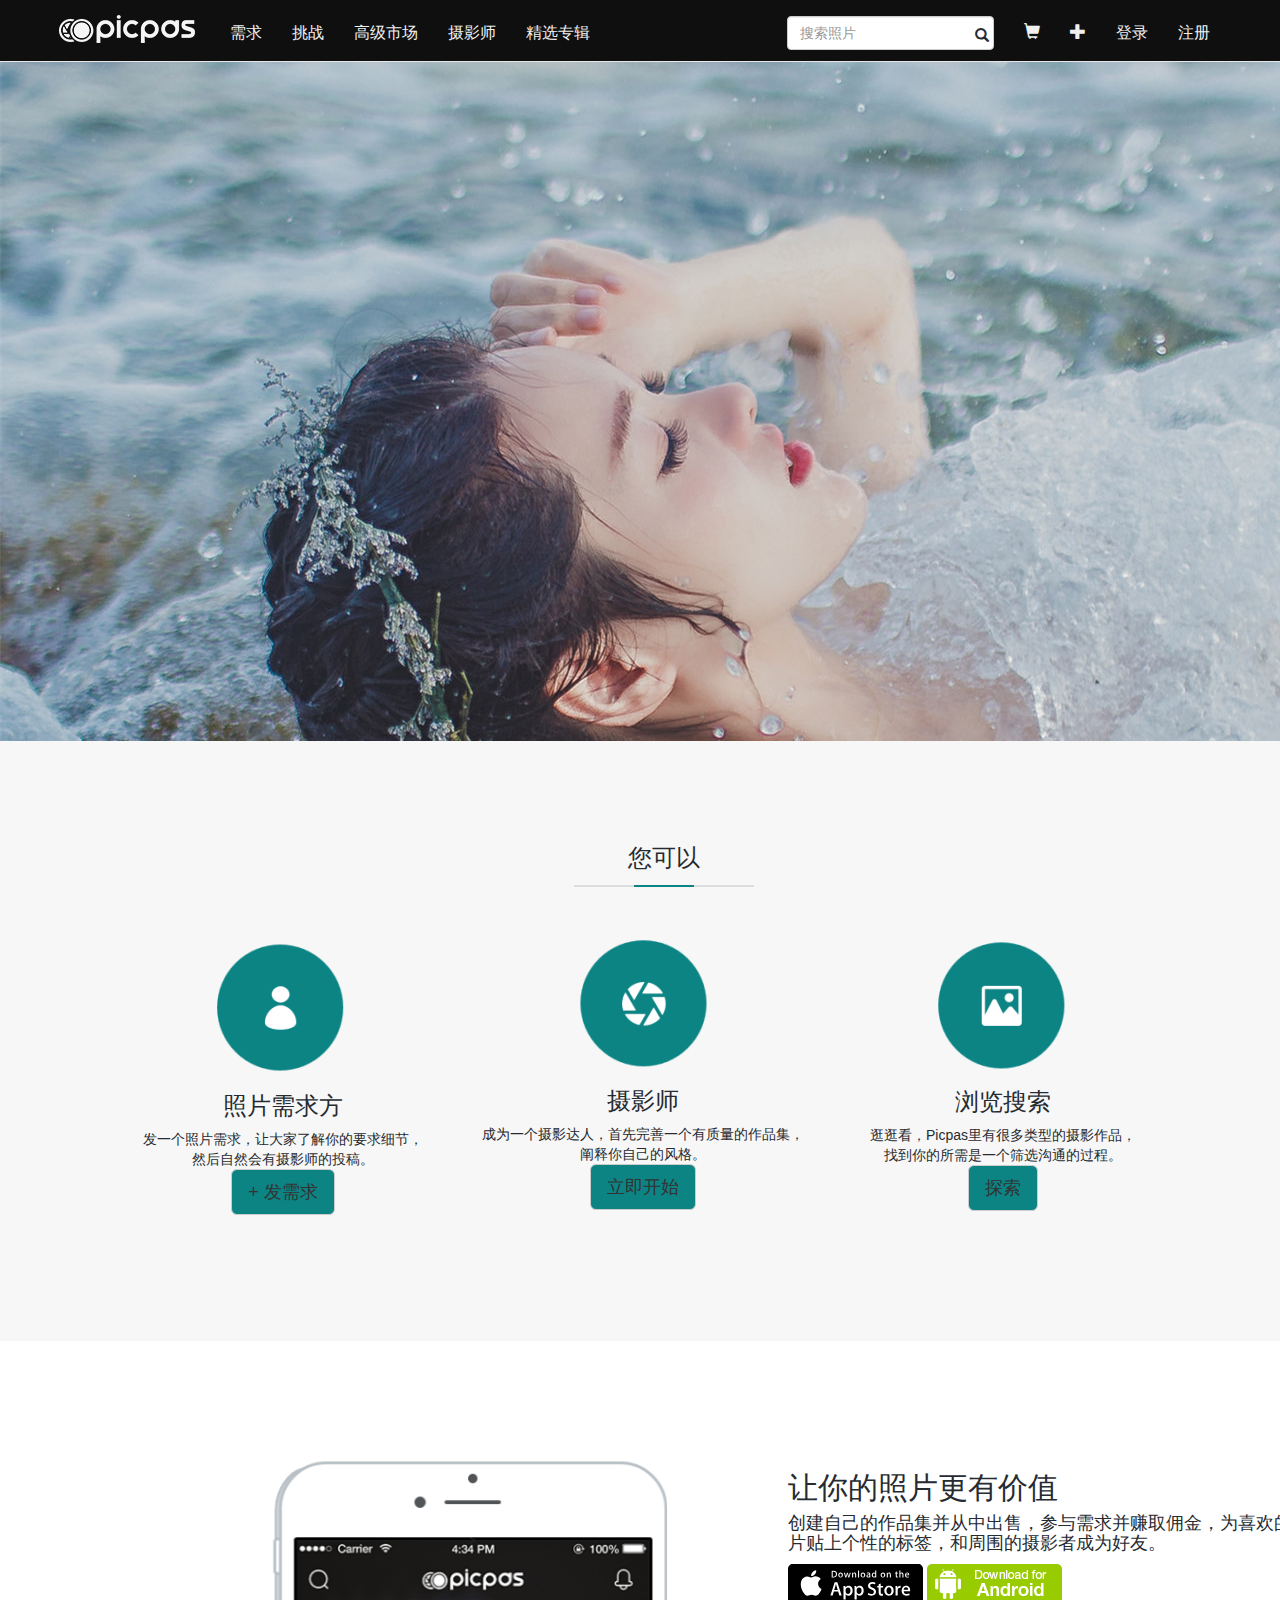
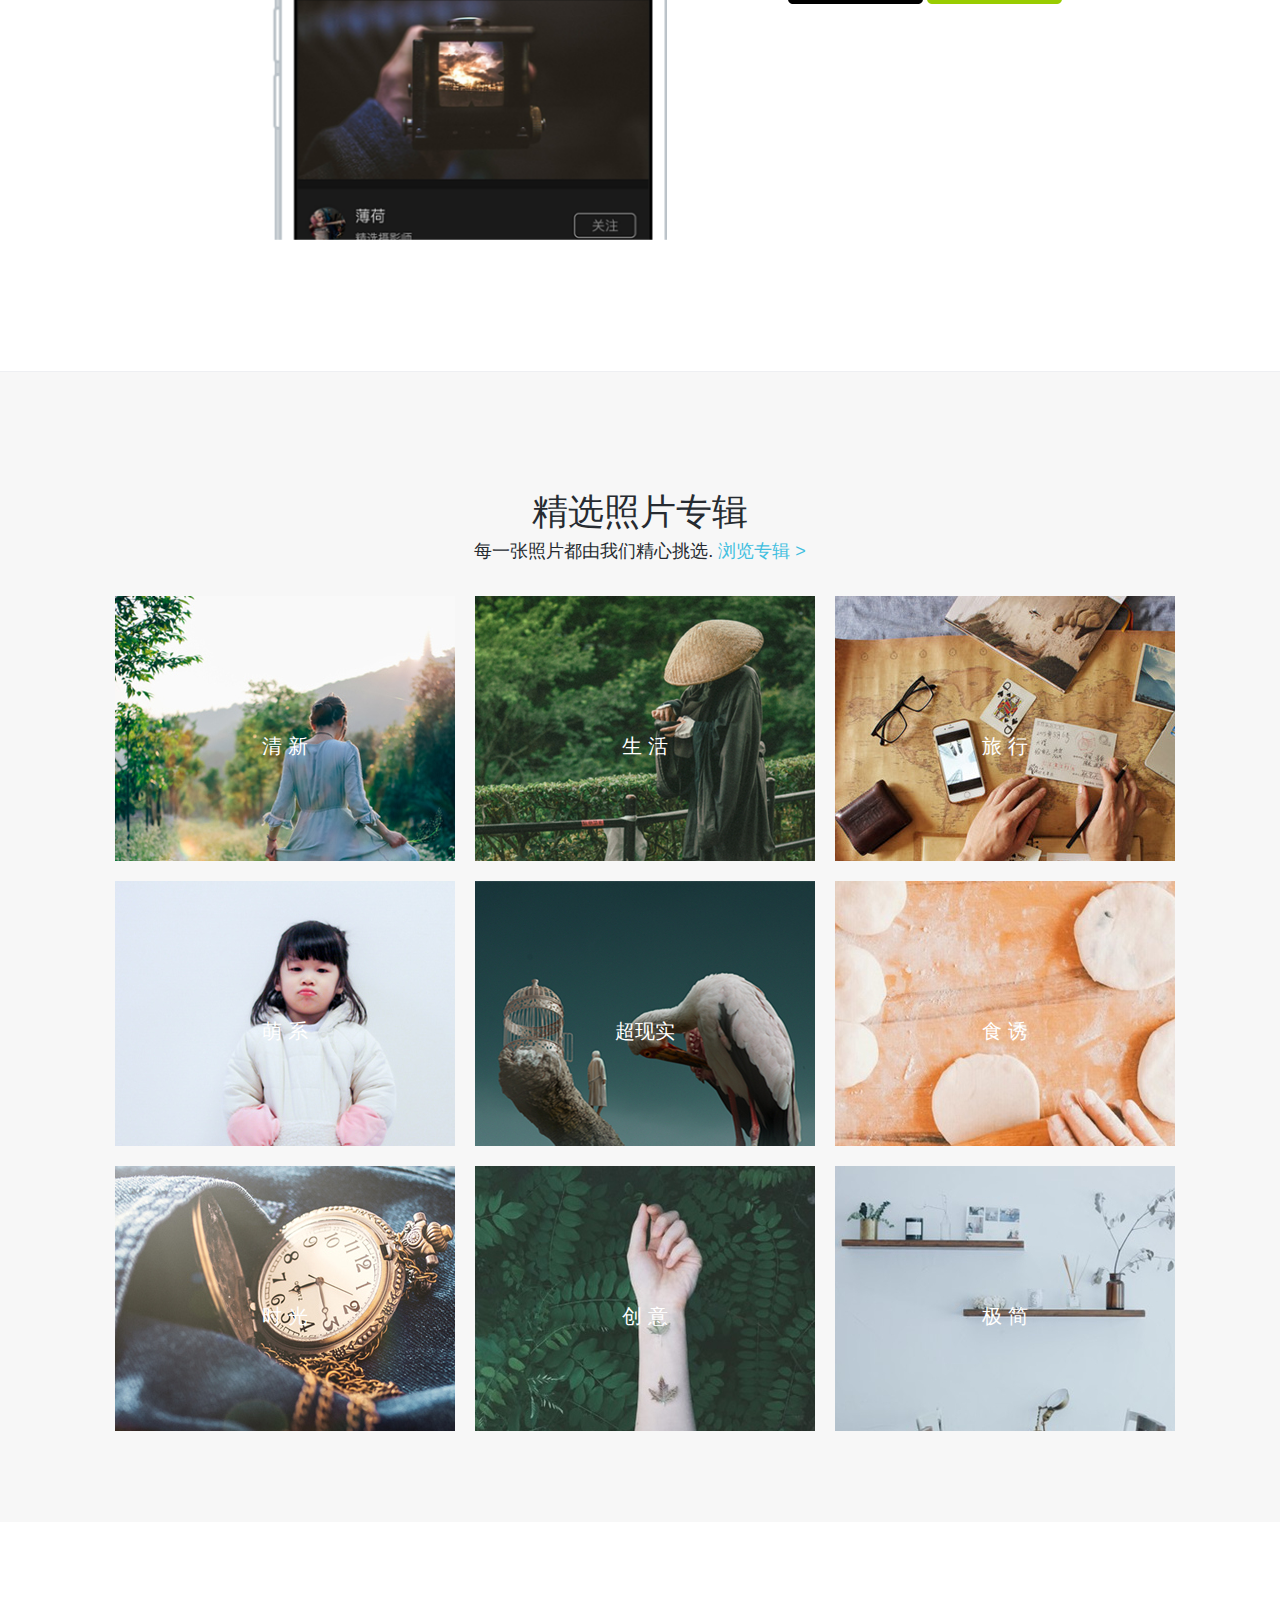
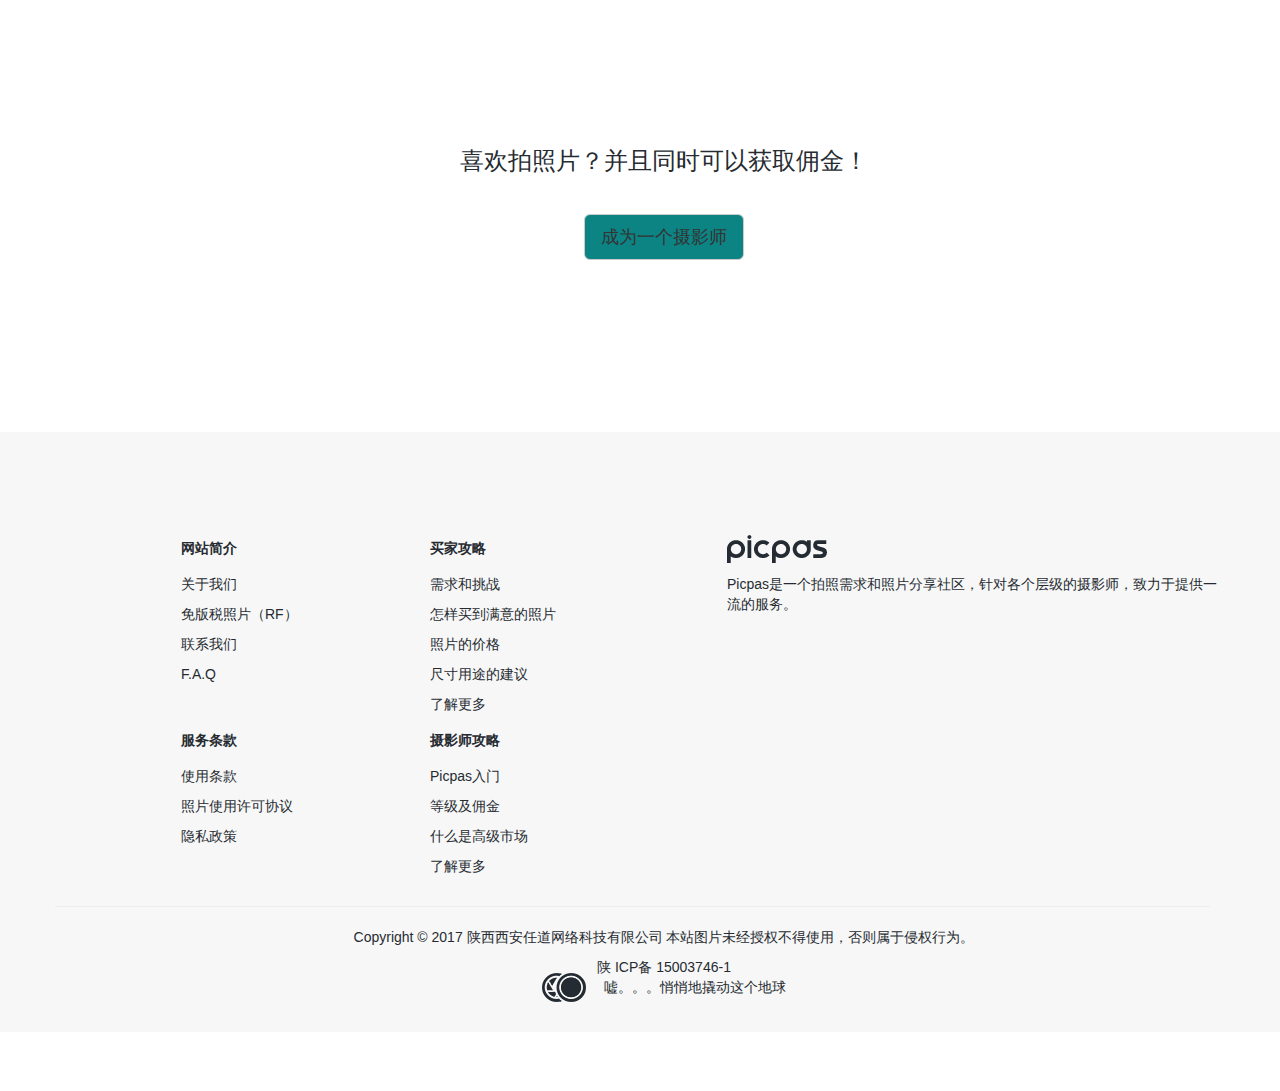
<file: html/index.html>
<!DOCTYPE html>
<html lang="en">
<head>
    <meta charset="UTF-8">
    <!--如果是IE浏览器，那么请使用最高版本的IE核心去处理-->
    <meta http-equiv="x-ua-compatible" content="IE=edge">

    <!--移动端的窗口，和我们页面效果是同一尺寸比例-->
    <meta name="viewport" content="width=device-width,initial-scale=1">
    <title>Picpas众包摄影 - 让照片更有价值,人人都是摄影师</title>

    <!--引入bootstrap的css文件-->
    <link rel="stylesheet" href="../css/bootstrap.min.css">
    <link rel="icon" href="../images/favicon.ico" />
    <link href="../css/main.css" rel="stylesheet" type="text/css">
    <script src="../public/js/jquery-1.12.4.min.js"></script>

</head>
<body>
    <nav class="navbar navbar-default navbar-fixed-top">
        <div class="container">
            <div class="navbar-header">
                <button type="button" class="navbar-toggle collapsed" data-toggle="collapse" data-target="#top-nav-collapse-bar">
                    <span class="sr-only">Toggle navigation</span>
                    <span class="icon-bar"></span>
                    <span class="icon-bar"></span>
                    <span class="icon-bar"></span>
                </button>
                <a class="navbar-brand" href="/">
                    <img src="../images/logo-145x28.png" class="nav-logo" alt="www.picpas.com" />
                </a>
            </div>
            <div class="collapse navbar-collapse" id="top-nav-collapse-bar">
                <ul class="nav navbar-nav links">
                    <li>
                        <a href="request.html" onClick="change_hd(this)"> 需求 </a>
                    </li>
                    <li>
                        <a href="challenge.html" onClick="change_hd(this)"> 挑战 </a>
                    </li>
                    <li>
                        <a href="collections.html"> 高级市场 </a>
                    </li>
                    <li>
                        <a href="photographer.html" onClick="change_hd(this)"> 摄影师 </a>
                    </li>
                    <li>
                        <a href="photo.html" onClick="change_hd(this)"> 精选专辑 </a>
                    </li>
                    <li class="show-under-collapse-in hidden-md hidden-lg">
                        <a href=""> 登录 </a>
                    </li>
                    <li class="show-under-collapse-in hidden-md hidden-lg">
                        <a href="#"> 注册 </a>
                    </li>
                </ul>
                <ul class="nav navbar-nav navbar-right hide-under-collapse-in">
                    <li class="nav-link-icon" id="shopping-cart-nav-icon" data-toggle="tooltip" data-placement="bottom" title="查看购物车">
                        <a href="#"><span aria-hidden="true" class="glyphicon glyphicon-shopping-cart"></span></a>
                    </li>
                    <li class="nav-link-icon" data-toggle="tooltip" data-placement="bottom" title="发布需求">
                        <a href="#"><span aria-hidden="true" class="glyphicon glyphicon-plus"></span></a>
                    </li>
                    <li class="nav-link-icon">
                        <a class="text-link ajax-login" href="javascript:;">登录</a>
                    </li>
                    <li class="nav-link-icon">
                        <a class="text-link ajax-signup" href="javascript:;">注册</a>
                    </li>
                </ul>
                <form id="w1" class="navbar-form navbar-right hidden-xs hidden-sm" action="#" method="GET" >
                    <div class="form-group" data-toggle="tooltip" data-placement="bottom" title="搜索照片">
                        <input type="text" name="keyword" class="form-control"  placeholder="搜索照片">
                        <span id="nav-search-submit" aria-hidden="true" class="glyphicon glyphicon-search " ></span>
                    </div>
                </form>
            </div>
        </div>
    </nav>







    <div id="mainContentBox" class="main-content page-index-index">
        <div class="home-bg"  style="background-image: url('../images/mainbig.jpg');height: 800px;"></div>
            <div class="section-grey viewport-section1">
                <div class="viewport-center">
                    <div class="container text-center">
                        <div class="row margin-bottom-big">
                            <div class="col-md-12">
                                <p style="font-size: 24px;">您可以</p>
                                <div class="features-header-line"></div>
                            </div>
                        </div>
                        <div class="row">
                            <div class="col-md-4">
                                <dl class="homepage-features request">
                                    <dt><img src="../images/q.png"></dt>
                                    <dd><h3>照片需求方</h3></dd>
                                    <dd>发一个照片需求，让大家了解你的要求细节，<br />然后自然会有摄影师的投稿。</dd>
                                    <dd><a class="btn btn-default btn-lg" href="#">+ 发需求</a></dd>
                                </dl>
                            </div>
                            <div class="col-md-4">
                                <dl class="homepage-features photographer">
                                    <dt><img src="../images/q2.png"></dt>
                                    <dd><h3>摄影师</h3></dd>
                                    <dd>成为一个摄影达人，首先完善一个有质量的作品集，<br />阐释你自己的风格。</dd>
                                    <dd><a class="btn btn-default btn-lg" href="#">立即开始</a></dd>
                                </dl>
                            </div>
                            <div class="col-md-4">
                                <dl class="homepage-features photo">
                                    <dt><img src="../images/q3.png"></dt>
                                    <dd><h3>浏览搜索</h3></dd>
                                    <dd>逛逛看，Picpas里有很多类型的摄影作品，<br />找到你的所需是一个筛选沟通的过程。</dd>
                                    <dd><a class="btn btn-default btn-lg" href="#">探索</a></dd>
                                </dl>
                            </div>
                        </div>
                    </div>
                </div>
            </div>

            <div class="section-white viewport-section app">
                <div class="viewport-center1" style="display: inherit;">
                    <div class="container">
                        <div class="row">
                            <div class="col-md-6">
                                <div class="mobile_device"></div>
                                <div class="iphone_wrap">
                                    <div class="iphone" style="transform: translate3d(0px, 0px, 0px) rotateY(7.21154deg);">
                                        <div class="outline">
                                            <div class="screen"></div>
                                    </div>
                                    <div class="body">
                                        <div class="sensor hole"></div>
                                        <div class="camera hole"></div>
                                        <div class="speaker hole"></div>
                                    </div>
                                    <div class="home"></div>
                                </div>
                                <div class="wrap">

                                </div>
                            </div>
                        </div>
                        <div class="col-md-6">
                            <div class="text_wrap">
                                <div class="center">
                                    <h2>让你的照片更有价值</h2><h4>创建自己的作品集并从中出售，参与需求并赚取佣金，为喜欢的照片贴上个性的标签，和周围的摄影者成为好友。</h4>
                                    <div class="downloads">
                                        <a href="#" target="_blank">
                                            <img class="app_store" src="../images/app.svg">
                                        </a>
                                        <a href="http://android.myapp.com/myapp/detail.htm?apkName=com.satnti.picpas" target="_blank">
                                            <img class="app_store app_android" src="../images/android.png">
                                        </a>
                                    </div>
                                </div>
                            </div>
                        </div>
                    </div>
                </div>
            </div>
        </div>

        <div class="section-grey viewport-section">
            <div class="viewport-center2">
                <h1 class="light text-center margin-bottom">精选照片专辑</h1>
                <h4 class="light text-center">每一张照片都由我们精心挑选. <a href="#">浏览专辑 &gt;</a></h4>
                <div class="container" style="margin-top:25px;">
                    <div class="row1">
                        <div class="col-md-4">
                            <a href="#">
                                <div class="collection-item" style="background-image: url('../images/1qingxin.jpg');margin-left: 50px;">
                                    <span class="sw-overlay"></span>
                                    <div class="collection-title">清 新</div>
                                </div>
                            </a>
                        </div>
                        <div class="col-md-4">
                            <a href="#">
                                <div class="collection-item" style="background-image: url('../images/shenghuo.jpg');margin-left: 50px;">
                                    <span class="sw-overlay"></span>
                                    <div class="collection-title">生 活</div>
                                </div>
                            </a>
                        </div>
                        <div class="col-md-4">
                            <a href="#">
                                <div class="collection-item" style="background-image: url('../images/3lving.jpg');margin-left: 50px;">
                                    <span class="sw-overlay"></span>
                                    <div class="collection-title">旅 行</div>
                                </div>
                            </a>
                        </div>
                        <div class="col-md-4">
                            <a href="#">
                                <div class="collection-item" style="background-image: url('../images/4menfxi.jpg');margin-left: 50px;">
                                    <span class="sw-overlay"></span>
                                    <div class="collection-title">萌 系</div>
                                </div>
                            </a>
                        </div>
                        <div class="col-md-4">
                            <a href="#">
                                <div class="collection-item" style="background-image: url('../images/5chaoxians.jpg');margin-left: 50px;">
                                    <span class="sw-overlay"></span>
                                    <div class="collection-title">超现实</div>
                                </div>
                            </a>
                        </div>
                        <div class="col-md-4">
                            <a href="#">
                                <div class="collection-item" style="background-image: url('../images/6shiyou.jpg');margin-left: 50px;">
                                    <span class="sw-overlay"></span>
                                    <div class="collection-title">食 诱</div>
                                </div>
                            </a>
                        </div>
                        <div class="col-md-4">
                            <a href="#">
                                <div class="collection-item" style="background-image: url('../images/7shiguang.jpg');margin-left: 50px;">
                                    <span class="sw-overlay"></span>
                                    <div class="collection-title">时 光</div>
                                </div>
                            </a>
                        </div>
                        <div class="col-md-4">
                            <a href="#">
                                <div class="collection-item" style="background-image: url('../images/8chuangyi.jpg');margin-left: 50px;">
                                    <span class="sw-overlay"></span>
                                    <div class="collection-title">创 意</div>
                                </div>
                            </a>
                        </div>
                        <div class="col-md-4">
                            <a href="#">
                                <div class="collection-item" style="background-image: url('../images/9jijian.jpg');margin-left: 50px;">
                                    <span class="sw-overlay"></span>
                                    <div class="collection-title">极 简</div>
                                </div>
                            </a>
                        </div>
                    </div>
                </div>
            </div>
        </div>

        <div class="section-white viewport-section">
            <div class="viewport-center3">
                <div class="container">
                    <div class="row text-center" style="margin-top: -54px;">
                        <h3>喜欢拍照片？并且同时可以获取佣金！</h3>
                        <p>&nbsp;</p>
                        <a class="btn btn-default btn-lg" href="#">成为一个摄影师</a>
                    </div>
                </div>
            </div>
        </div>
                   <div id="flashMessagesBox"></div>
    </div>
    </div>





    <footer class="section-grey">
        <div class="container">
            <div class="row">
                <div class="col-md-6 site-links">
                    <div class="row">
                        <div class="col-md-6">
                            <p class="title">网站简介</p>
                            <p><a href="#">关于我们</a></p>
                            <p><a href="#">免版税照片（RF）</a></p>
                            <p><a href="#">联系我们</a></p>
                            <p><a href="#">F.A.Q</a></p>
                        </div>
                        <div class="col-md-6">
                            <p class="title">买家攻略</p>
                            <p><a href="#">需求和挑战</a></p>
                            <p><a href="#">怎样买到满意的照片</a></p>
                            <p><a href="#">照片的价格</a></p>
                            <p><a href="#">尺寸用途的建议</a></p>
                            <p><a href="#">了解更多</a></p>
                        </div>
                    </div>
                    <div class="row">
                        <div class="col-md-6">
                            <p class="title">服务条款</p>
                            <p><a href="#">使用条款</a></p>
                            <p><a href="#">照片使用许可协议</a></p>
                            <p><a href="#">隐私政策</a></p>
                        </div>
                        <div class="col-md-6">
                            <p class="title">摄影师攻略</p>
                            <p><a href="#">Picpas入门</a></p>
                            <p><a href="#">等级及佣金</a></p>
                            <p><a href="#">什么是高级市场</a></p>
                            <p><a href="#">了解更多</a></p>
                        </div>
                    </div>
                </div>
                <div class="col-md-6 social-links">
                    <div class="row">
                        <p class="title" style="border-color: transparent;"><a href="/"><img alt="picpas" src="../images/logo-text-100x28.png"></a></p>
                        <p class="tiao">Picpas是一个拍照需求和照片分享社区，针对各个层级的摄影师，致力于提供一流的服务。</p>
                    </div>
                </div>
            </div>
            <hr>
            <div class="row">
                <div class="col-md-12 text-center">
                    <p class="site-copyright">Copyright © 2017 陕西西安任道网络科技有限公司 <span>本站图片未经授权不得使用，否则属于侵权行为。</span></p>
                    <p class="site-copyright">
                        陕 ICP备 15003746-1
                    </p>
                </div>
                <div class="col-md-12">
                    <p class="site-copyright text-center">
                        <img src="../images/logo-bottom-44x30.png" alt="喜欢picpas" />
                        <span style="margin-left: 1em;">嘘。。。悄悄地撬动这个地球</span>
                    </p>
                </div>
            </div>
        </div>
    </footer>

    <!-- Modal -->
    <!--<div class="modal fade" id="loginModal" tabindex="-1" role="dialog" aria-labelledby="loginModalLabel">-->
        <!--<div class="modal-dialog" role="document">-->
            <!--<div class="modal-content">-->
                <!--<div class="modal-header">-->
                    <!--<button type="button" class="close" data-dismiss="modal" aria-label="Close">-->
                        <!--<span aria-hidden="true"><i class="fa fa-remove"></i></span>-->
                    <!--</button>-->
                <!--</div>-->
                <!--<div class="modal-body">-->
                <!--</div>-->
                <!--<div class="modal-footer">-->
                <!--</div>-->
            <!--</div>-->
        <!--</div>-->
    <!--</div>-->

    <!--&lt;!&ndash; Modal &ndash;&gt;-->
    <!--<div class="modal fade" id="signupModal" tabindex="-1" role="dialog" aria-labelledby="signupModalLabel">-->
        <!--<div class="modal-dialog" role="document">-->
            <!--<div class="modal-content">-->
                <!--<div class="modal-header">-->
                    <!--<button type="button" class="close" data-dismiss="modal" aria-label="Close">-->
                        <!--<span aria-hidden="true"><i class="fa fa-remove"></i></span>-->
                    <!--</button>-->
                <!--</div>-->
                <!--<div class="modal-body">-->
                <!--</div>-->
                <!--<div class="modal-footer">-->
                <!--</div>-->
            <!--</div>-->
        <!--</div>-->
    <!--</div>-->

    <!--<style>-->

    <!--</style>-->

    <script src="../public/js/jquery-1.12.4.min.js"></script>
    <script src="../public/js/bootstrap.min.js"></script>
</body>

</html>
</file>
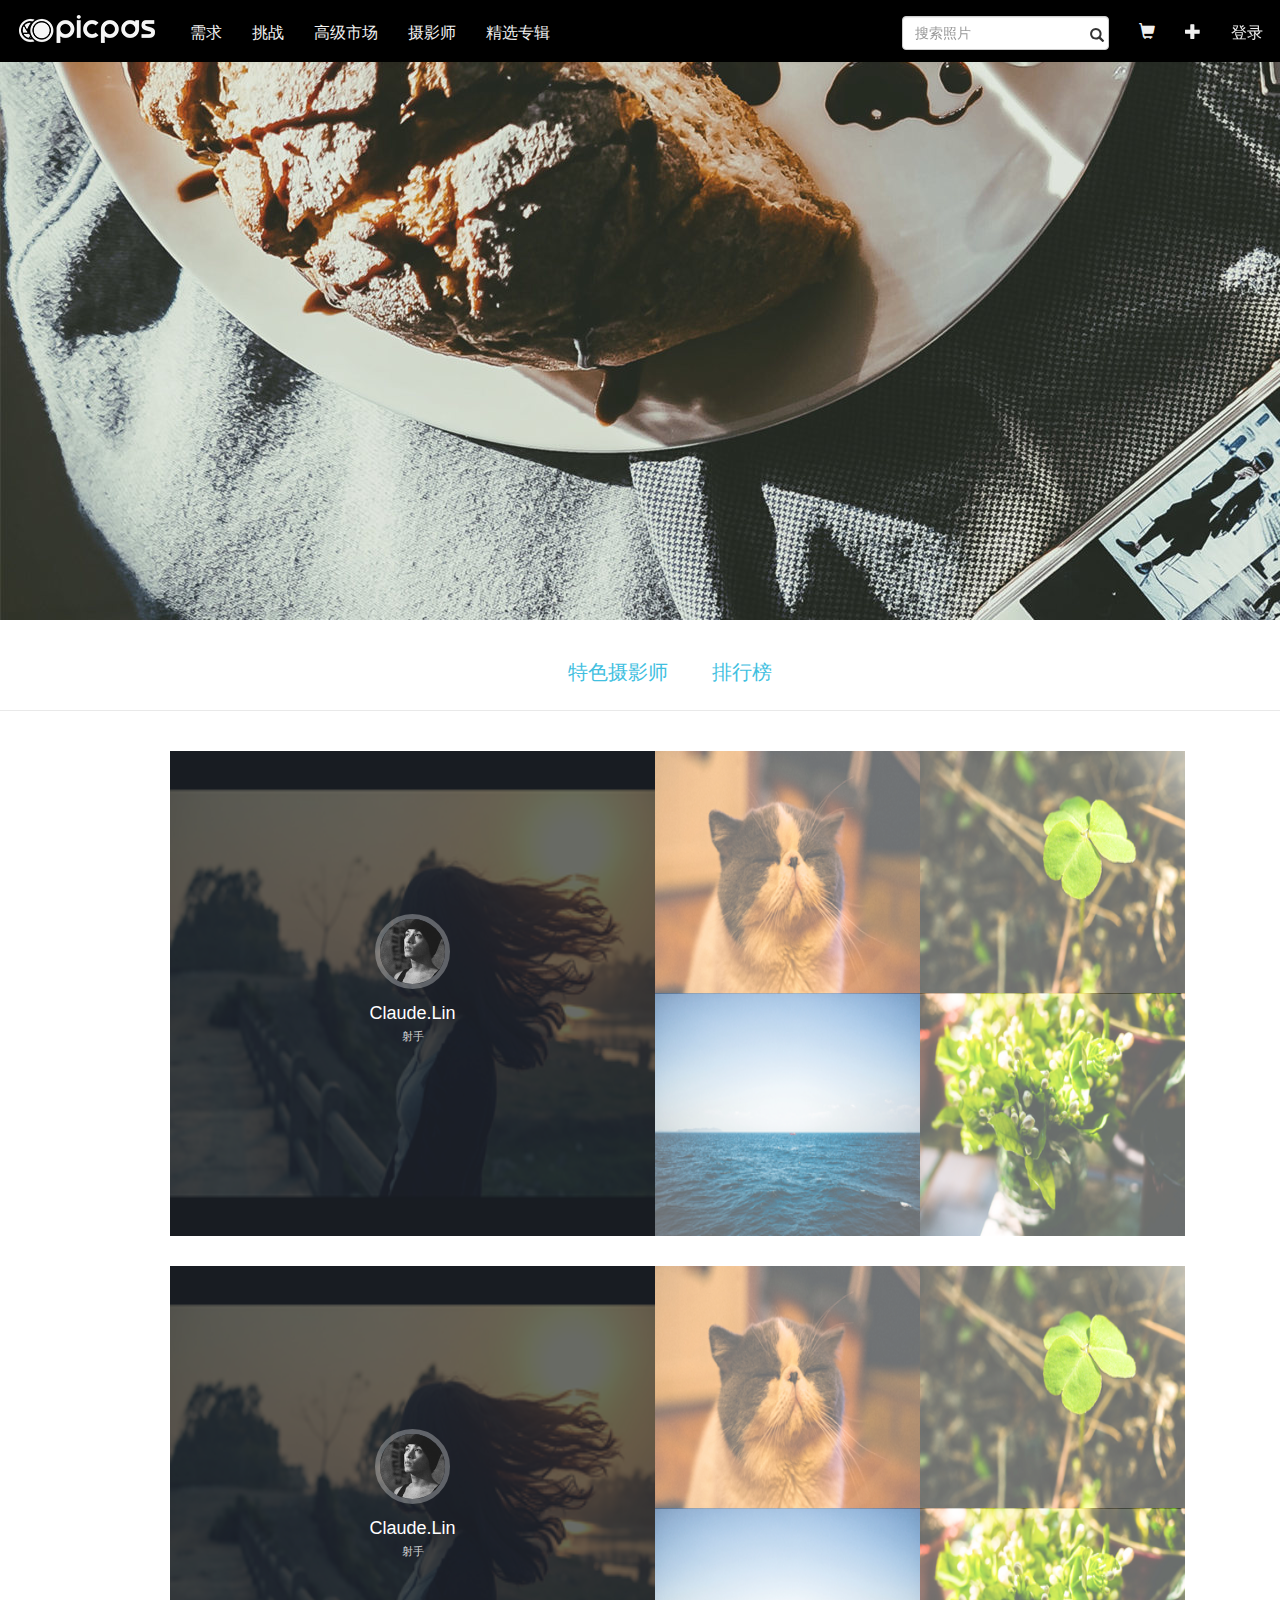
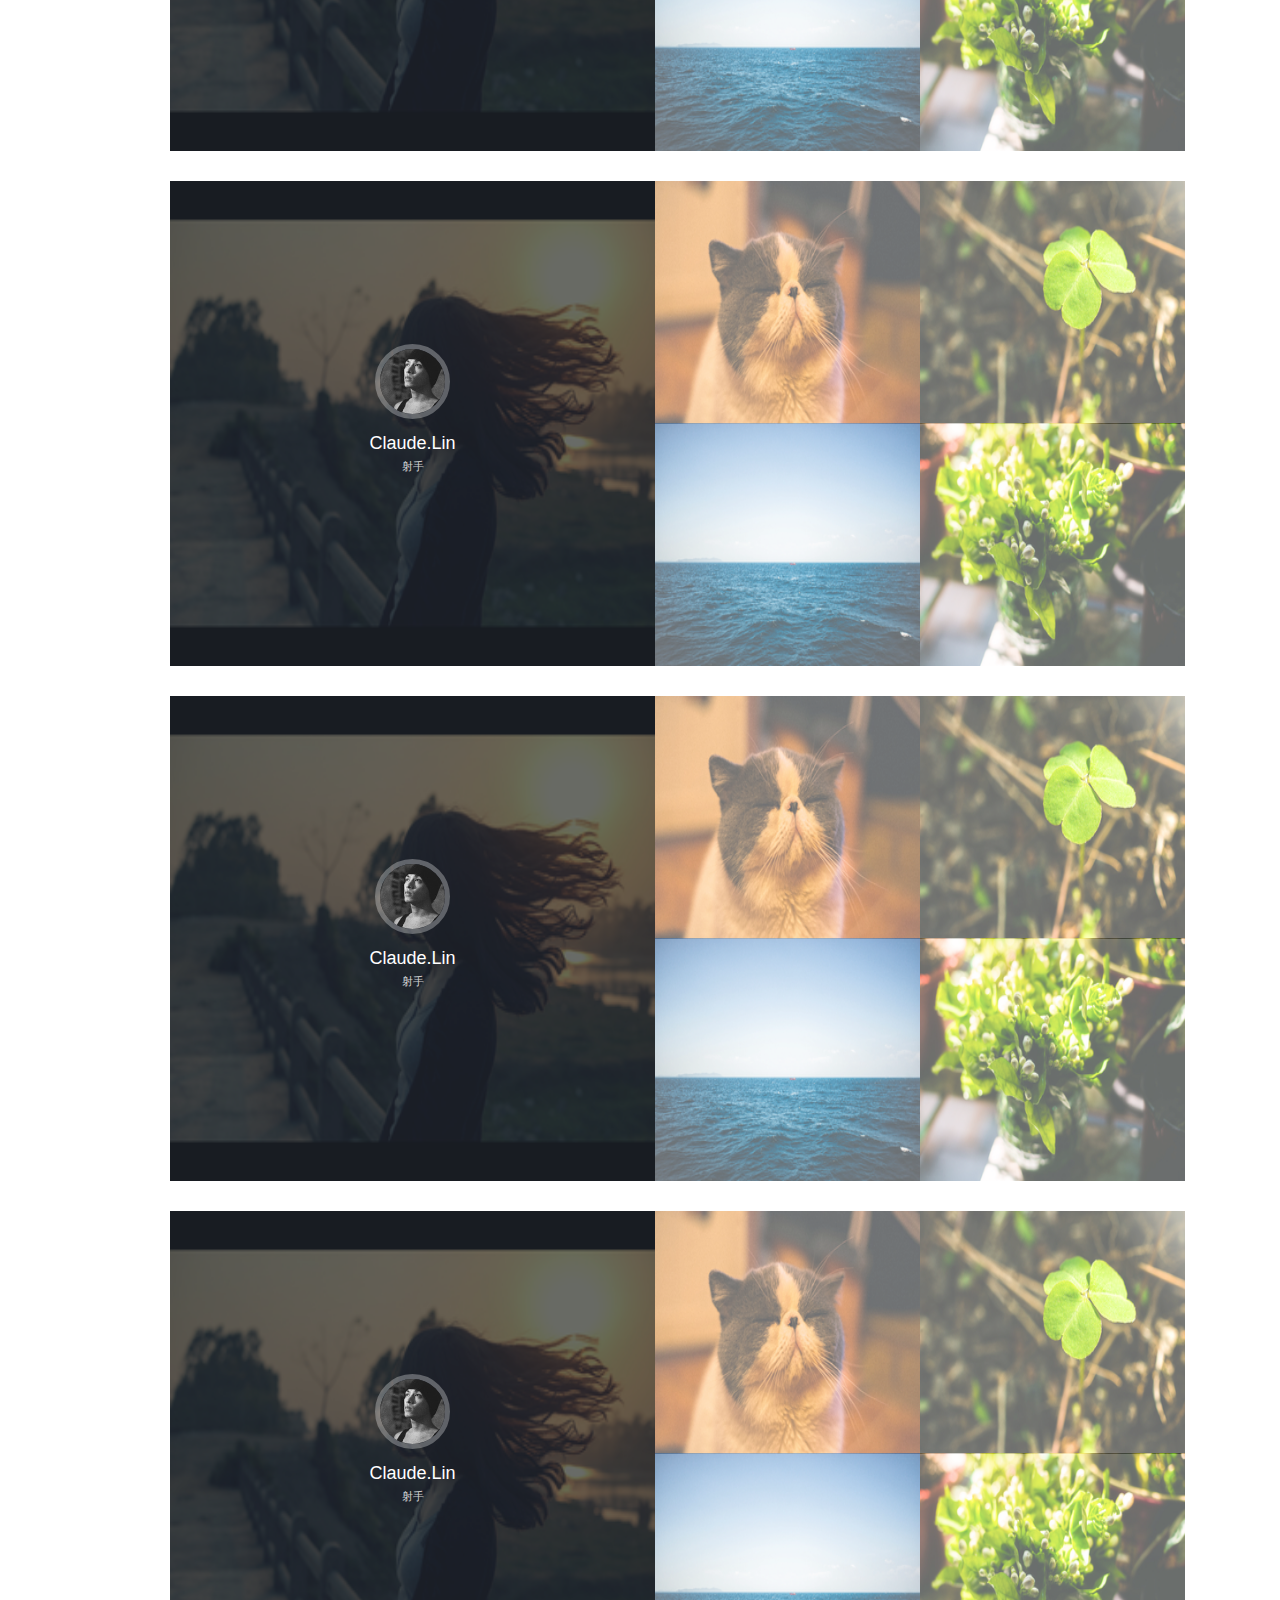
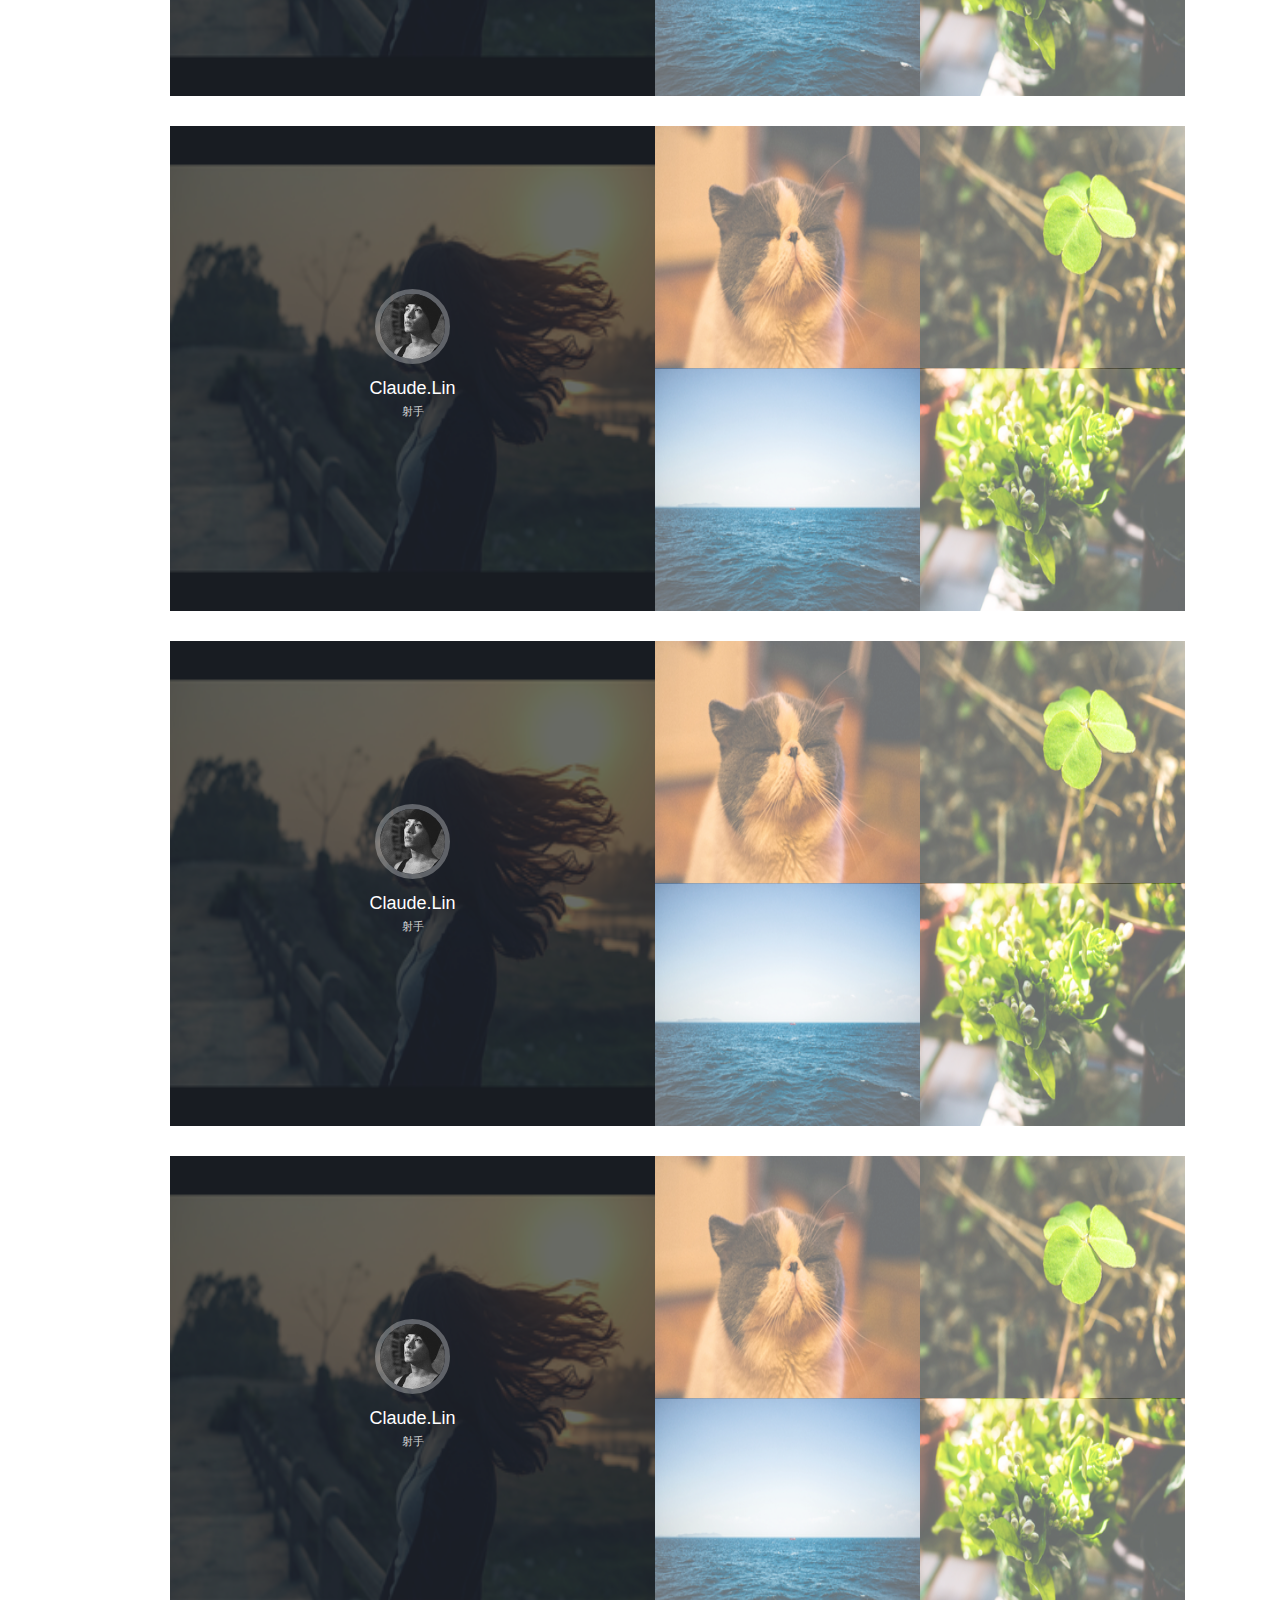
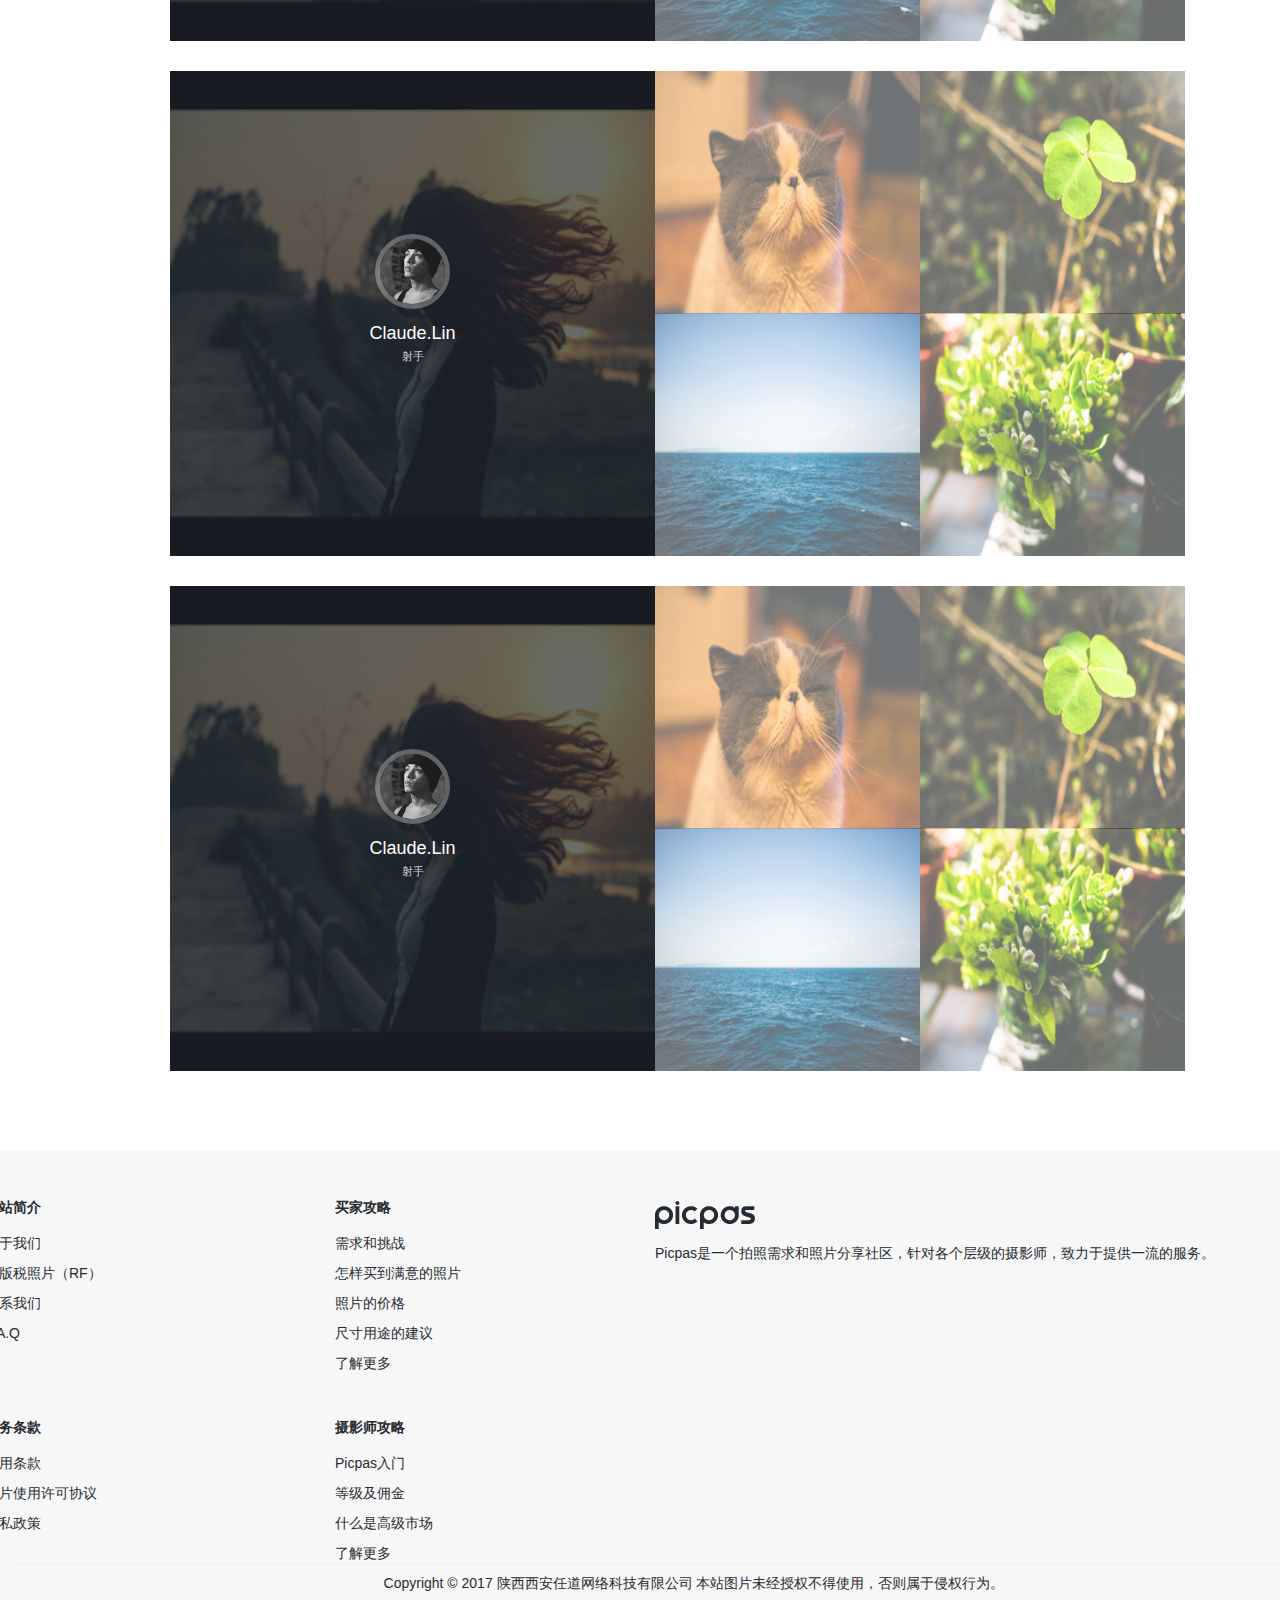
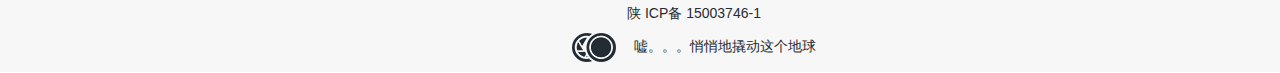
<file: html/photographer.html>
<html lang="en">
<head>
    <meta charset="UTF-8">
    <!--如果是IE浏览器，那么请使用最高版本的IE核心去处理-->
    <meta http-equiv="x-ua-compatible" content="IE=edge">

    <!--移动端的窗口，和我们页面效果是同一尺寸比例-->
    <meta name="viewport" content="width=device-width,initial-scale=1">
    <title>Picpas众包摄影 - 让照片更有价值,人人都是摄影师</title>

    <!--引入bootstrap的css文件-->
    <link rel="stylesheet" href="../css/bootstrap.min.css">
    <link rel="icon" href="../images/favicon.ico" />
    <link href="../css/photographer.css" rel="stylesheet" type="text/css">
    <script src="../public/js/jquery-1.12.4.min.js"></script>

</head>
<body>
<nav class="navbar navbar-default navbar-fixed-top">
    <div class="container">
        <div class="navbar-header">
            <button type="button" class="navbar-toggle collapsed" data-toggle="collapse" data-target="#top-nav-collapse-bar">
                <span class="sr-only">Toggle navigation</span>
                <span class="icon-bar"></span>
                <span class="icon-bar"></span>
                <span class="icon-bar"></span>
            </button>
            <a class="navbar-brand" href="/">
                <img src="../images/logo-145x28.png" class="nav-logo" alt="www.picpas.com" />
            </a>
        </div>
        <div class="collapse navbar-collapse" id="top-nav-collapse-bar">
            <ul class="nav navbar-nav links">
                <li>
                    <a href="#"> 需求 </a>
                </li>
                <li>
                    <a href="#"> 挑战 </a>
                </li>
                <li>
                    <a href="#"> 高级市场 </a>
                </li>
                <li>
                    <a href="#"> 摄影师 </a>
                </li>
                <li>
                    <a href="#"> 精选专辑 </a>
                </li>
                <li class="show-under-collapse-in hidden-md hidden-lg">
                    <a href="#"> 登录 </a>
                </li>
                <li class="show-under-collapse-in hidden-md hidden-lg">
                    <a href="#"> 注册 </a>
                </li>
            </ul>
            <ul class="nav navbar-nav navbar-right hide-under-collapse-in">
                <li class="nav-link-icon" id="shopping-cart-nav-icon" data-toggle="tooltip" data-placement="bottom" title="查看购物车">
                    <a href="#"><span aria-hidden="true" class="glyphicon glyphicon-shopping-cart"></span></a>
                </li>
                <li class="nav-link-icon" data-toggle="tooltip" data-placement="bottom" title="发布需求">
                    <a href="#"><span aria-hidden="true" class="glyphicon glyphicon-plus"></span></a>
                </li>
                <li class="nav-link-icon">
                    <a class="text-link ajax-login" href="javascript:;">登录</a>
                </li>
                <li class="nav-link-icon">
                    <a class="text-link ajax-signup" href="javascript:;">注册</a>
                </li>
            </ul>
            <form id="a" class="navbar-form navbar-right hidden-xs hidden-sm" action="#" method="GET" >
                <div class="form-group" data-toggle="tooltip" data-placement="bottom" title="搜索照片">
                    <input type="text" name="keyword" class="form-control"  placeholder="搜索照片">
                    <span id="nav-search-submit" aria-hidden="true" class="glyphicon glyphicon-search " ></span>
                </div>
            </form>
        </div>
    </div>
</nav>




//content
<div id="mainContent" class="main-content page-request-challenge">
    <div class="page-bg" style="background-image: url('../images/pic3.jpg');width: 100%; height: 600px;"></div>

    <div class="page-container">
        <div class="content-top-center text-center">

        </div>

        <div class="photographer-list">
            <div class="sw-tabs-subnav-header margin-bottom-big">
                <div class="container">
                    <div class="row">
                        <ul class="sw-tabs sw-tabs-subnav">
                            <li class="active">
                                <a href="#" aria-controls="featured">特色摄影师</a>
                            </li>
                            <li class="">
                                <a href="#" aria-controls="leaderboard">排行榜</a>
                            </li>
                        </ul>
                    </div>
                </div>
            </div>
            <div class="container">
                <div class="row">
                    <div id="w1" class="list-view">
                        <div class="grid-wrapper clearfix">
                            <div class="grid-container row item" style="position: relative; opacity: 1" data-key="0">
                                <div class="col-md-10 col-md-offset-1 grid-item">
                                    <div class="sw-card-photographer-photos">
                                        <div class="row">
                                            <div class="col-md-6">
                                                <div class="sw-card-photographer-default  action-buttons ">
                                                    <div class="card-information">
                                                        <a href="#">
                                                            <img src="../images/1shey.jpg" class="avatar">
                                                            <h4>Claude.Lin</h4>
                                                        </a>
                                                        <span class="sw-badge sw-badge-level elite">射手</span>
                                                        <div class="card-actions">
                                                        </div>
                                                    </div>
                                                    <a class="card-background" href="#">
                                                        <img src="../images/shey1-2.jpg" class="img-responsive" >
                                                    </a>
                                                </div>
                                            </div>
                                            <div class="col-md-6 hidden-xs hidden-sm">
                                                <div class="row">
                                                    <div class="col-md-6">
                                                        <a href="javascript:;" item-id="110679" item-name="解忧" title="解忧">
                                                            <img src="../images/shey1-3.jpg" class="img-responsive fade">
                                                        </a>
                                                    </div>
                                                    <div class="col-md-6">
                                                        <a href="javascript:;" item-id="110608" item-name="街头" title="街头">
                                                            <img src="../images/shey1-4.jpg" class="img-responsive fade">
                                                        </a>
                                                    </div>
                                                    <div class="col-md-6">
                                                        <a href="javascript:;" item-id="110604" item-name="街头" title="街头">
                                                            <img src="../images/shey1-5.jpg" class="img-responsive fade">
                                                        </a>
                                                    </div>
                                                    <div class="col-md-6">
                                                        <a href="javascript:;" item-id="109173" item-name="绿" title="绿">
                                                            <img src="../images/shey1-6.jpg" class="img-responsive fade">
                                                        </a>
                                                    </div>
                                                </div>
                                            </div>
                                        </div>
                                    </div>
                                </div>
                            </div>
                            <div class="grid-container row item" style="position: relative; opacity: 1" data-key="1">
                                <div class="col-md-10 col-md-offset-1 grid-item">
                                    <div class="sw-card-photographer-photos">
                                        <div class="row">
                                            <div class="col-md-6">
                                                <div class="sw-card-photographer-default  action-buttons ">
                                                    <div class="card-information">
                                                        <a href="#">
                                                            <img src="../images/1shey.jpg" class="avatar">
                                                            <h4>Claude.Lin</h4>
                                                        </a>
                                                        <span class="sw-badge sw-badge-level elite">射手</span>
                                                        <div class="card-actions">
                                                        </div>
                                                    </div>
                                                    <a class="card-background" href="#">
                                                        <img src="../images/shey1-2.jpg" class="img-responsive" >
                                                    </a>
                                                </div>
                                            </div>
                                            <div class="col-md-6 hidden-xs hidden-sm">
                                                <div class="row">
                                                    <div class="col-md-6">
                                                        <a href="javascript:;" item-id="110679" item-name="解忧" title="解忧">
                                                            <img src="../images/shey1-3.jpg" class="img-responsive fade">
                                                        </a>
                                                    </div>
                                                    <div class="col-md-6">
                                                        <a href="javascript:;" item-id="110608" item-name="街头" title="街头">
                                                            <img src="../images/shey1-4.jpg" class="img-responsive fade">
                                                        </a>
                                                    </div>
                                                    <div class="col-md-6">
                                                        <a href="javascript:;" item-id="110604" item-name="街头" title="街头">
                                                            <img src="../images/shey1-5.jpg" class="img-responsive fade">
                                                        </a>
                                                    </div>
                                                    <div class="col-md-6">
                                                        <a href="javascript:;" item-id="109173" item-name="绿" title="绿">
                                                            <img src="../images/shey1-6.jpg" class="img-responsive fade">
                                                        </a>
                                                    </div>
                                                </div>
                                            </div>
                                        </div>
                                    </div>
                                </div>
                            </div>
                            <div class="grid-container row item" style="position: relative; opacity: 1" data-key="2">
                                <div class="col-md-10 col-md-offset-1 grid-item">
                                    <div class="sw-card-photographer-photos">
                                        <div class="row">
                                            <div class="col-md-6">
                                                <div class="sw-card-photographer-default  action-buttons ">
                                                    <div class="card-information">
                                                        <a href="#">
                                                            <img src="../images/1shey.jpg" class="avatar">
                                                            <h4>Claude.Lin</h4>
                                                        </a>
                                                        <span class="sw-badge sw-badge-level elite">射手</span>
                                                        <div class="card-actions">
                                                        </div>
                                                    </div>
                                                    <a class="card-background" href="#">
                                                        <img src="../images/shey1-2.jpg" class="img-responsive" >
                                                    </a>
                                                </div>
                                            </div>
                                            <div class="col-md-6 hidden-xs hidden-sm">
                                                <div class="row">
                                                    <div class="col-md-6">
                                                        <a href="javascript:;" item-id="110679" item-name="解忧" title="解忧">
                                                            <img src="../images/shey1-3.jpg" class="img-responsive fade">
                                                        </a>
                                                    </div>
                                                    <div class="col-md-6">
                                                        <a href="javascript:;" item-id="110608" item-name="街头" title="街头">
                                                            <img src="../images/shey1-4.jpg" class="img-responsive fade">
                                                        </a>
                                                    </div>
                                                    <div class="col-md-6">
                                                        <a href="javascript:;" item-id="110604" item-name="街头" title="街头">
                                                            <img src="../images/shey1-5.jpg" class="img-responsive fade">
                                                        </a>
                                                    </div>
                                                    <div class="col-md-6">
                                                        <a href="javascript:;" item-id="109173" item-name="绿" title="绿">
                                                            <img src="../images/shey1-6.jpg" class="img-responsive fade">
                                                        </a>
                                                    </div>
                                                </div>
                                            </div>
                                        </div>
                                    </div>
                                </div>
                            </div>
                            <div class="grid-container row item" style="position: relative; opacity: 1" data-key="3">
                                <div class="col-md-10 col-md-offset-1 grid-item">
                                    <div class="sw-card-photographer-photos">
                                        <div class="row">
                                            <div class="col-md-6">
                                                <div class="sw-card-photographer-default  action-buttons ">
                                                    <div class="card-information">
                                                        <a href="#">
                                                            <img src="../images/1shey.jpg" class="avatar">
                                                            <h4>Claude.Lin</h4>
                                                        </a>
                                                        <span class="sw-badge sw-badge-level elite">射手</span>
                                                        <div class="card-actions">
                                                        </div>
                                                    </div>
                                                    <a class="card-background" href="#">
                                                        <img src="../images/shey1-2.jpg" class="img-responsive" >
                                                    </a>
                                                </div>
                                            </div>
                                            <div class="col-md-6 hidden-xs hidden-sm">
                                                <div class="row">
                                                    <div class="col-md-6">
                                                        <a href="javascript:;" item-id="110679" item-name="解忧" title="解忧">
                                                            <img src="../images/shey1-3.jpg" class="img-responsive fade">
                                                        </a>
                                                    </div>
                                                    <div class="col-md-6">
                                                        <a href="javascript:;" item-id="110608" item-name="街头" title="街头">
                                                            <img src="../images/shey1-4.jpg" class="img-responsive fade">
                                                        </a>
                                                    </div>
                                                    <div class="col-md-6">
                                                        <a href="javascript:;" item-id="110604" item-name="街头" title="街头">
                                                            <img src="../images/shey1-5.jpg" class="img-responsive fade">
                                                        </a>
                                                    </div>
                                                    <div class="col-md-6">
                                                        <a href="javascript:;" item-id="109173" item-name="绿" title="绿">
                                                            <img src="../images/shey1-6.jpg" class="img-responsive fade">
                                                        </a>
                                                    </div>
                                                </div>
                                            </div>
                                        </div>
                                    </div>
                                </div>
                            </div>
                            <div class="grid-container row item" style="position: relative; opacity: 1" data-key="4">
                                <div class="col-md-10 col-md-offset-1 grid-item">
                                    <div class="sw-card-photographer-photos">
                                        <div class="row">
                                            <div class="col-md-6">
                                                <div class="sw-card-photographer-default  action-buttons ">
                                                    <div class="card-information">
                                                        <a href="#">
                                                            <img src="../images/1shey.jpg" class="avatar">
                                                            <h4>Claude.Lin</h4>
                                                        </a>
                                                        <span class="sw-badge sw-badge-level elite">射手</span>
                                                        <div class="card-actions">
                                                        </div>
                                                    </div>
                                                    <a class="card-background" href="#">
                                                        <img src="../images/shey1-2.jpg" class="img-responsive" >
                                                    </a>
                                                </div>
                                            </div>
                                            <div class="col-md-6 hidden-xs hidden-sm">
                                                <div class="row">
                                                    <div class="col-md-6">
                                                        <a href="javascript:;" item-id="110679" item-name="解忧" title="解忧">
                                                            <img src="../images/shey1-3.jpg" class="img-responsive fade">
                                                        </a>
                                                    </div>
                                                    <div class="col-md-6">
                                                        <a href="javascript:;" item-id="110608" item-name="街头" title="街头">
                                                            <img src="../images/shey1-4.jpg" class="img-responsive fade">
                                                        </a>
                                                    </div>
                                                    <div class="col-md-6">
                                                        <a href="javascript:;" item-id="110604" item-name="街头" title="街头">
                                                            <img src="../images/shey1-5.jpg" class="img-responsive fade">
                                                        </a>
                                                    </div>
                                                    <div class="col-md-6">
                                                        <a href="javascript:;" item-id="109173" item-name="绿" title="绿">
                                                            <img src="../images/shey1-6.jpg" class="img-responsive fade">
                                                        </a>
                                                    </div>
                                                </div>
                                            </div>
                                        </div>
                                    </div>
                                </div>
                            </div>
                            <div class="grid-container row item" style="position: relative; opacity: 1" data-key="5">
                                <div class="col-md-10 col-md-offset-1 grid-item">
                                    <div class="sw-card-photographer-photos">
                                        <div class="row">
                                            <div class="col-md-6">
                                                <div class="sw-card-photographer-default  action-buttons ">
                                                    <div class="card-information">
                                                        <a href="#">
                                                            <img src="../images/1shey.jpg" class="avatar">
                                                            <h4>Claude.Lin</h4>
                                                        </a>
                                                        <span class="sw-badge sw-badge-level elite">射手</span>
                                                        <div class="card-actions">
                                                        </div>
                                                    </div>
                                                    <a class="card-background" href="#">
                                                        <img src="../images/shey1-2.jpg" class="img-responsive" >
                                                    </a>
                                                </div>
                                            </div>
                                            <div class="col-md-6 hidden-xs hidden-sm">
                                                <div class="row">
                                                    <div class="col-md-6">
                                                        <a href="javascript:;" item-id="110679" item-name="解忧" title="解忧">
                                                            <img src="../images/shey1-3.jpg" class="img-responsive fade">
                                                        </a>
                                                    </div>
                                                    <div class="col-md-6">
                                                        <a href="javascript:;" item-id="110608" item-name="街头" title="街头">
                                                            <img src="../images/shey1-4.jpg" class="img-responsive fade">
                                                        </a>
                                                    </div>
                                                    <div class="col-md-6">
                                                        <a href="javascript:;" item-id="110604" item-name="街头" title="街头">
                                                            <img src="../images/shey1-5.jpg" class="img-responsive fade">
                                                        </a>
                                                    </div>
                                                    <div class="col-md-6">
                                                        <a href="javascript:;" item-id="109173" item-name="绿" title="绿">
                                                            <img src="../images/shey1-6.jpg" class="img-responsive fade">
                                                        </a>
                                                    </div>
                                                </div>
                                            </div>
                                        </div>
                                    </div>
                                </div>
                            </div>
                            <div class="grid-container row item" style="position: relative; opacity: 1" data-key="6">
                                <div class="col-md-10 col-md-offset-1 grid-item">
                                    <div class="sw-card-photographer-photos">
                                        <div class="row">
                                            <div class="col-md-6">
                                                <div class="sw-card-photographer-default  action-buttons ">
                                                    <div class="card-information">
                                                        <a href="#">
                                                            <img src="../images/1shey.jpg" class="avatar">
                                                            <h4>Claude.Lin</h4>
                                                        </a>
                                                        <span class="sw-badge sw-badge-level elite">射手</span>
                                                        <div class="card-actions">
                                                        </div>
                                                    </div>
                                                    <a class="card-background" href="#">
                                                        <img src="../images/shey1-2.jpg" class="img-responsive" >
                                                    </a>
                                                </div>
                                            </div>
                                            <div class="col-md-6 hidden-xs hidden-sm">
                                                <div class="row">
                                                    <div class="col-md-6">
                                                        <a href="javascript:;" item-id="110679" item-name="解忧" title="解忧">
                                                            <img src="../images/shey1-3.jpg" class="img-responsive fade">
                                                        </a>
                                                    </div>
                                                    <div class="col-md-6">
                                                        <a href="javascript:;" item-id="110608" item-name="街头" title="街头">
                                                            <img src="../images/shey1-4.jpg" class="img-responsive fade">
                                                        </a>
                                                    </div>
                                                    <div class="col-md-6">
                                                        <a href="javascript:;" item-id="110604" item-name="街头" title="街头">
                                                            <img src="../images/shey1-5.jpg" class="img-responsive fade">
                                                        </a>
                                                    </div>
                                                    <div class="col-md-6">
                                                        <a href="javascript:;" item-id="109173" item-name="绿" title="绿">
                                                            <img src="../images/shey1-6.jpg" class="img-responsive fade">
                                                        </a>
                                                    </div>
                                                </div>
                                            </div>
                                        </div>
                                    </div>
                                </div>
                            </div>
                            <div class="grid-container row item" style="position: relative; opacity: 1" data-key="7">
                                <div class="col-md-10 col-md-offset-1 grid-item">
                                    <div class="sw-card-photographer-photos">
                                        <div class="row">
                                            <div class="col-md-6">
                                                <div class="sw-card-photographer-default  action-buttons ">
                                                    <div class="card-information">
                                                        <a href="#">
                                                            <img src="../images/1shey.jpg" class="avatar">
                                                            <h4>Claude.Lin</h4>
                                                        </a>
                                                        <span class="sw-badge sw-badge-level elite">射手</span>
                                                        <div class="card-actions">
                                                        </div>
                                                    </div>
                                                    <a class="card-background" href="#">
                                                        <img src="../images/shey1-2.jpg" class="img-responsive" >
                                                    </a>
                                                </div>
                                            </div>
                                            <div class="col-md-6 hidden-xs hidden-sm">
                                                <div class="row">
                                                    <div class="col-md-6">
                                                        <a href="javascript:;" item-id="110679" item-name="解忧" title="解忧">
                                                            <img src="../images/shey1-3.jpg" class="img-responsive fade">
                                                        </a>
                                                    </div>
                                                    <div class="col-md-6">
                                                        <a href="javascript:;" item-id="110608" item-name="街头" title="街头">
                                                            <img src="../images/shey1-4.jpg" class="img-responsive fade">
                                                        </a>
                                                    </div>
                                                    <div class="col-md-6">
                                                        <a href="javascript:;" item-id="110604" item-name="街头" title="街头">
                                                            <img src="../images/shey1-5.jpg" class="img-responsive fade">
                                                        </a>
                                                    </div>
                                                    <div class="col-md-6">
                                                        <a href="javascript:;" item-id="109173" item-name="绿" title="绿">
                                                            <img src="../images/shey1-6.jpg" class="img-responsive fade">
                                                        </a>
                                                    </div>
                                                </div>
                                            </div>
                                        </div>
                                    </div>
                                </div>
                            </div>
                            <div class="grid-container row item" style="position: relative; opacity: 1" data-key="8">
                                <div class="col-md-10 col-md-offset-1 grid-item">
                                    <div class="sw-card-photographer-photos">
                                        <div class="row">
                                            <div class="col-md-6">
                                                <div class="sw-card-photographer-default  action-buttons ">
                                                    <div class="card-information">
                                                        <a href="#">
                                                            <img src="../images/1shey.jpg" class="avatar">
                                                            <h4>Claude.Lin</h4>
                                                        </a>
                                                        <span class="sw-badge sw-badge-level elite">射手</span>
                                                        <div class="card-actions">
                                                        </div>
                                                    </div>
                                                    <a class="card-background" href="#">
                                                        <img src="../images/shey1-2.jpg" class="img-responsive" >
                                                    </a>
                                                </div>
                                            </div>
                                            <div class="col-md-6 hidden-xs hidden-sm">
                                                <div class="row">
                                                    <div class="col-md-6">
                                                        <a href="javascript:;" item-id="110679" item-name="解忧" title="解忧">
                                                            <img src="../images/shey1-3.jpg" class="img-responsive fade">
                                                        </a>
                                                    </div>
                                                    <div class="col-md-6">
                                                        <a href="javascript:;" item-id="110608" item-name="街头" title="街头">
                                                            <img src="../images/shey1-4.jpg" class="img-responsive fade">
                                                        </a>
                                                    </div>
                                                    <div class="col-md-6">
                                                        <a href="javascript:;" item-id="110604" item-name="街头" title="街头">
                                                            <img src="../images/shey1-5.jpg" class="img-responsive fade">
                                                        </a>
                                                    </div>
                                                    <div class="col-md-6">
                                                        <a href="javascript:;" item-id="109173" item-name="绿" title="绿">
                                                            <img src="../images/shey1-6.jpg" class="img-responsive fade">
                                                        </a>
                                                    </div>
                                                </div>
                                            </div>
                                        </div>
                                    </div>
                                </div>
                            </div>
                            <div class="grid-container row item" style="position: relative; opacity: 1" data-key="9">
                                <div class="col-md-10 col-md-offset-1 grid-item">
                                    <div class="sw-card-photographer-photos">
                                        <div class="row">
                                            <div class="col-md-6">
                                                <div class="sw-card-photographer-default  action-buttons ">
                                                    <div class="card-information">
                                                        <a href="#">
                                                            <img src="../images/1shey.jpg" class="avatar">
                                                            <h4>Claude.Lin</h4>
                                                        </a>
                                                        <span class="sw-badge sw-badge-level elite">射手</span>
                                                        <div class="card-actions">
                                                        </div>
                                                    </div>
                                                    <a class="card-background" href="#">
                                                        <img src="../images/shey1-2.jpg" class="img-responsive" >
                                                    </a>
                                                </div>
                                            </div>
                                            <div class="col-md-6 hidden-xs hidden-sm">
                                                <div class="row">
                                                    <div class="col-md-6">
                                                        <a href="javascript:;" item-id="110679" item-name="解忧" title="解忧">
                                                            <img src="../images/shey1-3.jpg" class="img-responsive fade">
                                                        </a>
                                                    </div>
                                                    <div class="col-md-6">
                                                        <a href="javascript:;" item-id="110608" item-name="街头" title="街头">
                                                            <img src="../images/shey1-4.jpg" class="img-responsive fade">
                                                        </a>
                                                    </div>
                                                    <div class="col-md-6">
                                                        <a href="javascript:;" item-id="110604" item-name="街头" title="街头">
                                                            <img src="../images/shey1-5.jpg" class="img-responsive fade">
                                                        </a>
                                                    </div>
                                                    <div class="col-md-6">
                                                        <a href="javascript:;" item-id="109173" item-name="绿" title="绿">
                                                            <img src="../images/shey1-6.jpg" class="img-responsive fade">
                                                        </a>
                                                    </div>
                                                </div>
                                            </div>
                                        </div>
                                    </div>
                                </div>
                            </div>
                        </div>
                    </div>
                </div>
            </div>
        </div>
    </div>
</div>
<footer class="section-grey">
    <div class="container">
        <div class="row">
            <div class="col-md-6 site-links">
                <div class="row">
                    <div class="col-md-6">
                        <p class="title">网站简介</p>
                        <p><a href="#">关于我们</a></p>
                        <p><a href="#">免版税照片（RF）</a></p>
                        <p><a href="#">联系我们</a></p>
                        <p><a href="#">F.A.Q</a></p>
                    </div>
                    <div class="col-md-6">
                        <p class="title">买家攻略</p>
                        <p><a href="#">需求和挑战</a></p>
                        <p><a href="#">怎样买到满意的照片</a></p>
                        <p><a href="#">照片的价格</a></p>
                        <p><a href="#">尺寸用途的建议</a></p>
                        <p><a href="#">了解更多</a></p>
                    </div>
                </div>
                <div class="row">
                    <div class="col-md-6">
                        <p class="title">服务条款</p>
                        <p><a href="#">使用条款</a></p>
                        <p><a href="#">照片使用许可协议</a></p>
                        <p><a href="#">隐私政策</a></p>
                    </div>
                    <div class="col-md-6">
                        <p class="title">摄影师攻略</p>
                        <p><a href="#">Picpas入门</a></p>
                        <p><a href="#">等级及佣金</a></p>
                        <p><a href="#">什么是高级市场</a></p>
                        <p><a href="#">了解更多</a></p>
                    </div>
                </div>
            </div>
            <div class="col-md-6 social-links">
                <div class="row">
                    <p class="title" style="border-color: transparent;"><a href="/"><img alt="picpas" src="../images/logo-text-100x28.png"></a></p>
                    <p class="tiao">Picpas是一个拍照需求和照片分享社区，针对各个层级的摄影师，致力于提供一流的服务。</p>
                </div>
            </div>
        </div>
        <div class="line"><hr></div>
        <div class="row1">
            <div class="col-md-12 text-center">
                <p class="site-copyright">Copyright © 2017 陕西西安任道网络科技有限公司 <span>本站图片未经授权不得使用，否则属于侵权行为。</span></p>
                <p class="site-copyright">
                    陕 ICP备 15003746-1
                </p>
            </div>
            <div class="col-md-12">
                <p class="site-copyright text-center">
                    <img src="../images/logo-bottom-44x30.png" alt="喜欢picpas" />
                    <span style="margin-left: 1em;">嘘。。。悄悄地撬动这个地球</span>
                </p>
            </div>
        </div>
    </div>
</footer>






<script src="../public/js/jquery-1.12.4.min.js"></script>
<script src="../public/js/bootstrap.min.js"></script>
</body>

</html>
</file>
<file: css/main.css>
.navbar-fixed-top {
    top: 0;
    border-width: 0 0 1px;
    background-color: #0f0f0f;
}
/*@media (min-width: 768px)*/
.navbar-fixed-top, .navbar-fixed-bottom {
        border-radius: 0;
    }
.navbar-fixed-top, .navbar-fixed-bottom {
        position: fixed;
        right: 0;
        left: 0;
        z-index: 1030;
}
* {
    -webkit-box-sizing: border-box;
    -moz-box-sizing: border-box;
    box-sizing: border-box;
}
div {
    display: block;
}
body {
    height: 4200px;
    overflow-x: hidden;
    background-position: center top;
    color: #262b31;
    font-family: "Microsoft Yahei", Helvetica, Arial, sans-serif;
    font-size: 14px;
}
.section-grey{
    background-color: #F7F7F7;
    padding: 100px 0;
    height: 600px;
}
.viewport-section .viewport-center{
    display: table;
    width: 100%;
}
.container {
    padding-right: 15px;
    padding-left:0px;
    margin-right: auto;
    margin-left: auto;
}
.margin-bottom-big{
    /*width: 1170px;*/
    height: 46px;
    margin: 0px -15px 40px  -15px;
}
.col-md-12{
    height: 46px;
    padding: 0 15px;
}
.viewport-section{
    height: 1150px;
}
.features-header-line {
    height: 2px;
    margin: 0 auto;
    border-left: 60px solid #ddd;
    border-right: 60px solid #ddd;
    background-color: #0c8484;
    width: 180px;
}
.app{
    border-bottom: 1px solid #eeeff2;
    height:600px;
    overflow-y: hidden;
    display: table;
}
.section-white {
    padding: 100px 0;
}
.row1{
    width: 1300px;
    height: 800px;
}
.collection-item{
    width: 340px;
    height: 265px;
}
.col-md-4{
    padding: 10px;
    width: 360px;
}
.section-white {
    margin-top:10px ;
    height: 150px;
}
.btn-lg{
   background-color: #0C8484;
}
/*.viewport-center{*/
    /*height: 400px;*/
/*}*/
.mobile_device{
    background-image: url("../images/phone.png");
    background-size:cover;
    width:400px ;
    margin-left:40px;
    height:420px ;
}
.collection-title{
    text-align: center;
    line-height: 300px;
    font-size: 20px;
    color: white;
    text-decoration: none;
}
#sticky-footer {
    display: none;
    width: 100%;
    background-color: gray;
    opacity: .8;
    filter: alpha(opacity=80);
    -moz-opacity: 0.8;
    position: fixed;
    _position: absolute;
    overflow: hidden;
    height: 38px;
    bottom: 0;
    z-index: 99999;
    line-height: 38px;
    float: left;
    /*_top: expression(eval(document.documentElement.scrollTop+document.documentElement.clientHeight-this.offsetHeight-(parseInt(this.currentStyle.marginTop,10)||0)-(parseInt(this.currentStyle.marginBottom,10)||0)));*/
}
.navbar-fixed-top {

    height: 62px;
    top: 0;
    border-width: 0 0 1px;
    margin-bottom: 20px;
    position: fixed;
    bottom:235px ;
    min-height: 60px;
}
/*.form-group{*/
    /*width: 216px;*/
    /*height: 14px;*/
/*}*/
/*.form-control{*/
    /*!*width: 174px;*!*/
    /*!*height: 32px;*!*/
    /*!*padding: 0 10px;*!*/
    /*!*border: 2px solid #e9e9e9;*!*/
/*}*/
.home-bg{
    height: 940px;
    margin-top: -59px;
}
.home-container{
    height: 3625px;
    margin-top: -600px;
}
.text-center {
    text-align: center;
}
.home-topic{
    height: 44px;
    font-size: 40px;
    color: white;
}
.form-inline{
    height: 64px;
    width: 1140px;
    margin-top: 40px;
}
.viewport-center3{
    padding-top: 150px;
}
.viewport-center2{
    padding-top: -10px;
}
.viewport-center1{
    height: 400px;
    width: 1498.89px;
}
#top-nav-collapse-bar{
    margin-top: 8px;
}
#top-nav-collapse-bar a{
    color: #f0f0f0;
    font-size: 16px;
    line-height: 20px;
    font-family:bloder;
}
.navbar-form{
    position: relative;
}
#nav-search-submit{
   position: absolute;
    right:20px;
    top:12px;
}
footer{
    position: relative;
    top:300px;
    background-color: #f7f7f7;
    color: #262b31;
}
.row{
    margin-left: 48px;
}
footer p.title {
    line-height: 32px;
    /* border-bottom: 1px solid #666; */
    /* color: #0c8484; */
    font-weight: 700;
    width: 263px;
    height: 32px;
}
p {
    margin: 0 0 10px;
}
footer a {
    color: #262b31;
}
a {
    color: #42BFDF;
    text-decoration: none;
}
/*p {*/
    /*margin: 0 0 10px;*/
    /*width: 263px;*/
    /*height: 20px;*/
/*}*/
</file>
<file: css/photographer.css>
.navbar-fixed-top {
    top: 0;
    background-color: black;
    height: 62px;
    margin-bottom: 20px;
    position: fixed;
    bottom:235px ;
    min-height: 60px;
    border-bottom: none;
}
/*@media (min-width: 768px)*/
.navbar-fixed-top, .navbar-fixed-bottom {
    border-radius: 0;
    position: fixed;
    right: 0;
    left: 0;
    z-index: 1030;
}
#top-nav-collapse-bar{
    margin-top: 8px;
}
#top-nav-collapse-bar a{
    color: #f0f0f0;
    font-size: 16px;
    line-height: 20px;
    font-family:bloder;
}
.navbar-form{
    position: relative;
}
#nav-search-submit{
    position: absolute;
    right:20px;
    top:12px;
}
* {
    -webkit-box-sizing: border-box;
    -moz-box-sizing: border-box;
    box-sizing: border-box;
}
div {
    display: block;
}
body {
    width: 100%;
    height: 4246px;
    overflow-x: hidden;
    background-position: center top;
    line-height: 1.42857143;
    color: #333;
    font-family: "Microsoft Yahei", Helvetica, Arial, sans-serif;
    list-style: none;
}
.btn-lg{
    background-color: #0C8484;
}








.photographer-list {
    margin-top: 35px;
    width: 100%;
    /*height: 7700px;*/
}
.margin-bottom-big {
    width: 100%;
    /*height: 35px;*/
    margin-bottom: 40px!important;
    padding-bottom: 20px;
    border-bottom: 1px solid #e9e9e9 ;
}

.container {
    position: relative;
    width: 1340px;
    /*height: 35px;*/
    padding-right: 15px;
    padding-left: 15px;
    margin-right: auto;
    margin-left: auto;
}
.row {
    margin-right: -15px;
    margin-left: -15px;
}
.sw-tabs.sw-tabs-subnav {
    text-align: center;
    padding: 0;
    max-width: 1300px;
    height: 35px;
    margin: 0 auto;
}
.sw-tabs li {
    display: inline-block;
    color: #9B9A99;
}
.sw-tabs.sw-tabs-subnav li {
    margin: 0 20px;
    line-height: 35px;
    font-family: "Microsoft Yahei", Helvetica, Arial, sans-serif;
    /*font-size: 1.2em;*/
    font-size: 20px;
    letter-spacing: 0;
}
a{
    color: black;
}
.grid-wrapper {
    min-height: 100px;
}
.item{
    width:1200px ;
    height: 515px;
    margin-left: 70px;
    /*text-align: center;*/
    /*align-content: center;*/
}

.grid-wrapper .grid-container .grid-item {
    width:1000px ;
    height: 485px;
    margin-bottom: 30px;
    margin-left: 100px;

}
.col-md-offset-1 {
    margin-left: 8.33333333%;
}
.col-md-10 {
    width: 83.33333333%;
    float: left;
    position: relative;
    min-height: 1px;
    padding-right: 15px;
    padding-left: 15px;
    margin-left: 100px;
}
.col-md-6{
    width:50%;
    height:70.7%;
    margin: 0;
    padding: 0;
}
.sw-card-photographer-default {
    width: 485px;
    overflow-x: hidden;
    position: relative;
    background: #252b33;
    /* overflow: hidden; */
    /*overflow: visible;*/
}
.sw-card-photographer-default .avatar {
    width: 75px;
    height: 75px;
    border: 5px solid rgba(255,255,255,.3);
    margin-bottom: 5px;
    border-radius: 50%;
}
h4{
    color: white;
}
.sw-card-photographer-default.action-buttons .card-information {
    margin-top: -80px;
}
.sw-card-photographer-default .card-information {
    position: absolute;
    z-index: 10;
    top: 50%;
    margin-top: -60px;
    width: 100%;
    color: #FFF;
    text-align: center;
}
.sw-card-photographer-default .sw-badge-level {
    margin: -5px 0 5px;
    display: block;
    font-size: .8em;
    background: 0 0;
    color: rgba(255,255,255,.8)!important;
}
.sw-card-photographer-default .card-background img {
    opacity: .33;
    height: 485px;
}
.sw-card-photographer-default .img-responsive, .sw-card-photographer-photos .img-responsive {
    min-width: 100%;
}
.img-responsive{
    display: block;
    max-width: 100%;
}
img {
    vertical-align: middle;
}
.sw-card-photographer-photos .row .col-md-6 {
    margin: 0;
    padding: 0;
}
img.fade {
    transition: .2s;
    opacity: .66;
    height: 242.5px;
}
.sw-card-photographer-photos .img-responsive {
    min-width: 100%;
}



footer{
    height: 521px;
    position: relative;
    top:50px;
    background-color: #f7f7f7;
    color: #262b31;
    padding: 40px 0;
}
.social-links{
   margin-top: 10px;
}
.line{
    height: 3px;
    padding: 30px 0;
}
.row1{
    margin-left: 48px;

}
footer p.title {
    line-height: 32px;
    /* border-bottom: 1px solid #666; */
    /* color: #0c8484; */
    font-weight: 700;
    width: 263px;
    height: 32px;
}
p {
    margin: 0 0 10px;
}
footer a {
    color: #262b31;
}
a {
    color: #42BFDF;
    text-decoration: none;
}
</file>
